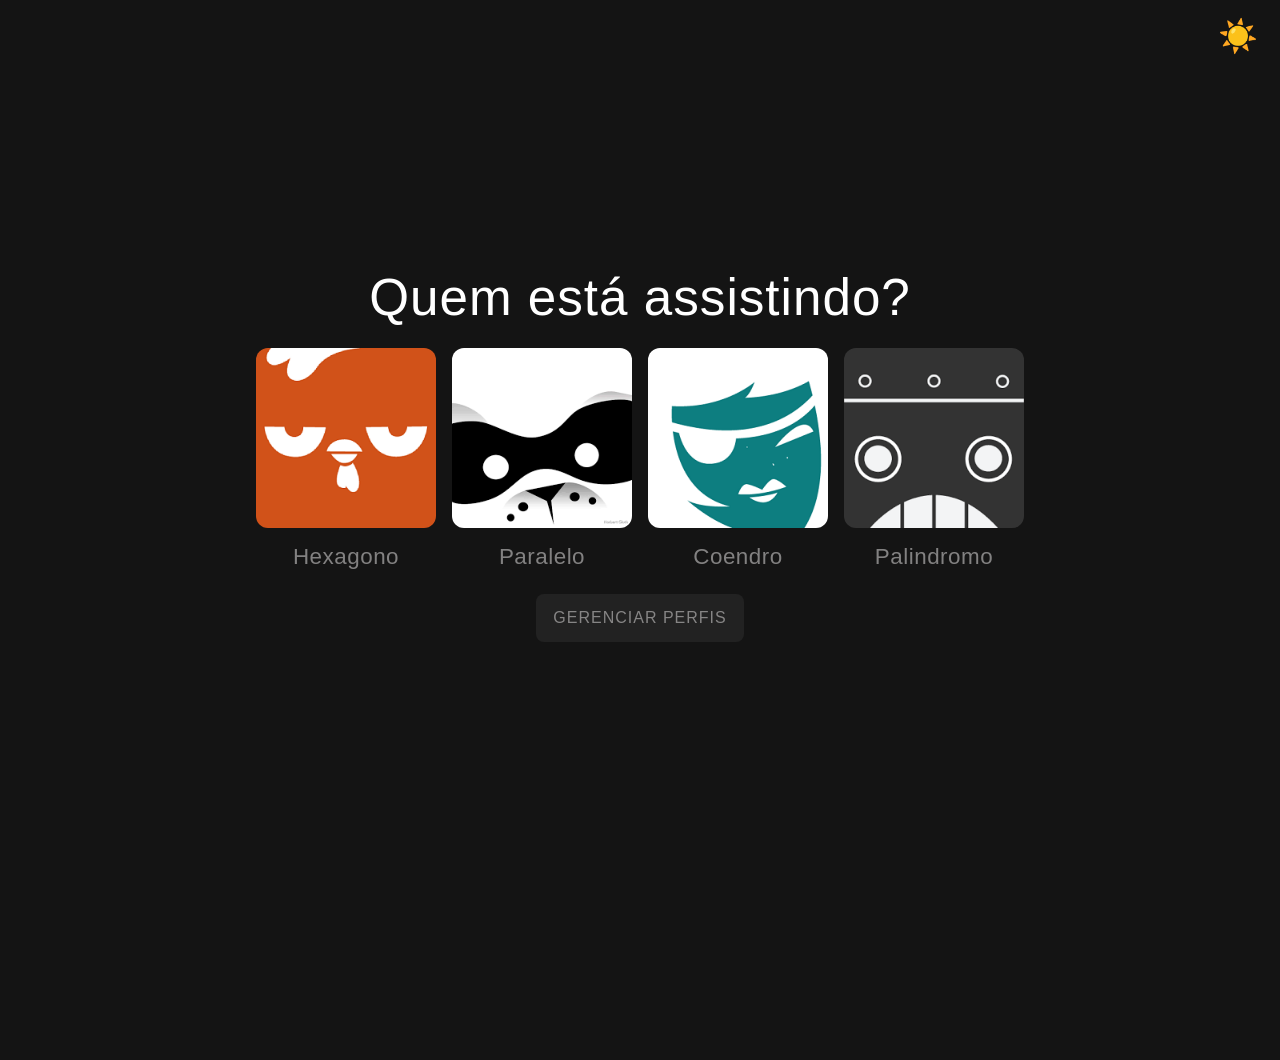
<file: index.html>
<!DOCTYPE html>
<html lang="pt-br">
<head>
    <meta charset="UTF-8">
    <meta name="viewport" content="width=device-width, initial-scale=1.0">
    <title>Netflix</title>
    <link rel="stylesheet" href="style.css">
</head>
<body>
    <main>
        <button id="theme-toggle" onclick="toggleTheme()" style="position:absolute;top:1rem;right:1rem;z-index:10;background:none;border:none;font-size:2rem;cursor:pointer" aria-label="Alternar tema"></button>
        <header class="profile-header">
            <h1>Quem está assistindo?</h1>
        </header>
        <section aria-label="Perfis disponíveis">
            <nav class="profiles">
                <ul>
                    <li>
                        <a href="catalogo/catalogo.html" class="profile" onclick="selectProfile('Hexagono', 'assets/perfil-1.png')">
                            <figure>
                                <img src="assets/perfil-1.png" alt="Um personagem de aparência gótica e caricata, com cabelos roxos e monóculo, posa em um cenário fantástico de miniaturas sombrias iluminadas por velas.">
                                <figcaption>Hexagono</figcaption>
                            </figure>
                        </a>
                    </li>
                    <li>
                        <a href="catalogo/catalogo.html" class="profile" onclick="selectProfile('Paralelo', 'assets/perfil-2.png')">
                            <figure>
                                <img src="assets/perfil-2.png" alt="Imagem de um boné azul">
                                <figcaption>Paralelo</figcaption>
                            </figure>
                        </a>
                    </li>
                    <li>
                        <a href="catalogo/catalogo.html" class="profile" onclick="selectProfile('Coendro', 'assets/perfil-3.png')">
                            <figure>
                                <img src="assets/perfil-3.png" alt="Imagem de um boné azul">
                                <figcaption>Coendro</figcaption>
                            </figure>
                        </a>
                    </li>
                    <li>
                        <a href="catalogo/catalogo.html" class="profile" onclick="selectProfile('Palindromo', 'assets/perfil-4.png')">
                            <figure>
                                <img src="assets/perfil-4.png" alt="Imagem de um boné azul">
                                <figcaption>Palindromo</figcaption>
                            </figure>
                        </a>
                    </li>
                </ul>
            </nav>
            <div class="manage-profile-rectangle">
                <button class="manage-profile-button" aria-label="Gerenciar Perfis">GERENCIAR PERFIS</button>
            </div>
        </section>
    </main>
    <script src="theme.js"></script>
</body>
</html>
</file>
<file: style.css>
body {
    background: #141414;
    /* Define a cor de fundo da página */
    color: #fff;
    /* Define a cor do texto principal */
    font-family: 'Bebas', Arial, Helvetica, sans-serif;
    /* Define a fonte usada no site */
    margin: 0;
    /* Remove a margem padrão do body */
    min-height: 100vh;
    /* Garante que o body ocupe pelo menos toda a altura da tela */
}

main {
    display: flex;
    /* Usa flexbox para layout */
    flex-direction: column;
    /* Organiza os elementos em coluna */
    align-items: center;
    /* Centraliza os itens horizontalmente */
    justify-content: flex-start;
    /* Inicia do topo para separar título e perfis */
    min-height: 100vh;
    /* Garante altura mínima de 100% da tela */
    padding-top: 10rem;
}

h1 {
    font-size: 2rem;
    /* Define o tamanho da fonte do título */
    font-weight: 400;
    /* Deixa o texto em negrito */
    margin: 0;
    /* Remove margens padrão */
    letter-spacing: 1px;
    /* Espaçamento entre letras */
}

.profile-header {
    width: 100%;
    max-width: 1200px;
    margin-top: 12vh;
    margin-bottom: 0.8rem;
    display: flex;
    justify-content: center;
    align-items: center;
    padding-top: 0;
}

section[aria-label="Perfis disponíveis"] {
    width: 100%;
    /* Ocupa toda a largura disponível */
    max-width: 1200px;
    /* Limita a largura máxima */
    margin: 0 auto;
    /* Centraliza se maior */
    display: flex;
    /* Usa flexbox */
    flex-direction: column;
    align-items: center;
    justify-content: center;
    min-height: auto;
    padding-top: 0.5rem;
    /* Perfis mais próximos do título */
}

.manage-profile-rectangle {
    margin-top: 2.5rem;
    display: flex;
    justify-content: center;
}


ul.profiles {
    display: flex;
    /* Usa flexbox para os perfis */
    flex-wrap: wrap;
    /* Permite quebra de linha */
    gap: 1.5rem;
    /* Espaço entre os perfis */
    justify-content: center;
    /* Centraliza itens */
}

@media (min-width: 1024px) {
    ul.profiles {
        flex-wrap: nowrap;
        /* Todas em uma linha */
        justify-content: space-between;
        width: 100%;
    }

    .profile {
        flex: 1 1 22%;
        max-width: 230px;
    }
}

ul {
    list-style: none; /* Remove o ponto dos itens da lista */
    padding: 0; /* Remove o padding padrão */
    margin: 0; /* Remove a margem padrão */
    display: flex; /* Usa flexbox para os itens */
    flex-wrap: wrap; /* Permite que os itens quebrem para a próxima linha */
    justify-content: center; /* Centraliza os itens */
    gap: 1rem; /* Espaço entre os itens */
}

.profile {
    text-decoration: none;
    /* Remove sublinhado dos links */
    color: #a5a4a4c2;
    /* Cor do texto dos links */
    transition: transform 0.2s, box-shadow 0.2s;
    /* Suaviza animações de transformação e sombra */
}

.profile:hover, .manage-profile-button:hover {
    transform: translateY(-8px);
    box-shadow: 0 16px 30px rgba(0, 0, 0, 0.35);
}

.manage-profile-rectangle {
    margin-top: 1.5rem;
    display: flex;
    justify-content: center;
}

.manage-profile-button {
    min-width: 170px;
    height: 48px;
    border-radius: 8px;
    border: 1px solid transparent;
    background: #222;
    color: #a5a4a4c2;
    font-size: 1rem;
    font-weight: 350;
    letter-spacing: 1px;
    cursor: pointer;
    transition: transform 0.2s, box-shadow 0.2s, border-color 0.2s, background 0.2s;
    padding: 0 1rem;
}
.manage-profile-button:hover {
    border-color: #fff;
    background: rgba(255, 255, 255, 0.05);
}

figure {
    margin: 0;
    /* Remove margem padrão */
    display: flex;
    /* Usa flexbox */
    flex-direction: column;
    /* Organiza em coluna */
    align-items: center;
    /* Centraliza itens */
}

img {
    width: 220px;
    /* Largura fixa da imagem */
    height: 220px;
    /* Altura fixa da imagem */
    border-radius: 12px;
    /* Bordas arredondadas */
    object-fit: cover;
    /* Mantém proporção da imagem */
    margin-bottom: 0.5rem;
    /* Espaço abaixo da imagem */
    background: #222;
    /* Cor de fundo da imagem */
    display: block;
    /* Exibe como bloco */
    border: 1px transparent;
    /* Borda inicial invisível */
}

img:hover {
    border: 1px solid #fff;
    /* Borda branca ao passar o mouse */
}

figcaption {
    font-size: 1.3rem;
    /* Tamanho da fonte da legenda */
    font-weight: 350;
    /* Peso da fonte */
    margin-top: 0.5rem;
    /* Espaço acima da legenda */
    letter-spacing: 0.5px;
    /* Espaçamento entre letras */
}

/* Light mode */
body.light-mode {
    background: #f5f5f5; /* Cor de fundo clara */
    color: #222; /* Cor do texto escura */
}

.light-mode .profile {
    color: #222; /* Links escuros */
}

.light-mode img {
    background: #eee; /* Fundo claro para imagens */
    border: 1px solid #ccc; /* Borda clara */
}

.light-mode img:hover {
    border: 1px solid #222; /* Borda escura ao passar o mouse */
}


/* Responsividade para tablets e celulares */
@media (max-width: 900px) {
    section[aria-label="Perfis disponíveis"] {
        max-width: 100%;
        /* Remove limite de largura */
        padding: 0 1rem;
        /* Adiciona espaçamento lateral */
    }

    nav.profiles {
        gap: 1rem;
        /* Reduz espaço entre perfis */
    }

    img {
        width: 130px;
        /* Reduz tamanho da imagem */
        height: 130px;
    }

    h1 {
        font-size: 2.6rem;
        /* Reduz tamanho do título */
        text-align: center;
        width: 100%;
    }

    .manage-profile-button {
        min-width: 140px;
        height: 42px;
        font-size: 0.9rem;
    }
}

@media (max-width: 600px) {
    main {
        /* aumenta a margem superior para dar mais espaço em telas pequenas */
        margin-top: 6rem;

        min-height: auto;
        /* Remove altura mínima */
        padding: 2rem 0;
    }

    nav.profiles {
        flex-direction: column;
        /* Perfis em coluna */
        align-items: center;
    }

    ul {
        gap: 4rem;
        /* Aumenta espaço entre itens */
    }
}

@media (min-width: 901px) {
    nav.profiles {
        flex-direction: row; /* Perfis na horizontal em telas grandes */
        align-items: center;
    }

    img {
        width: 180px;
        /* Imagem maior */
        height: 180px;
    }

    h1 {
        font-size: 3.2rem;
        /* Título maior */
    }

    figcaption {
        font-size: 1.4rem;
        /* Legenda maior */
    }
}
</file>
